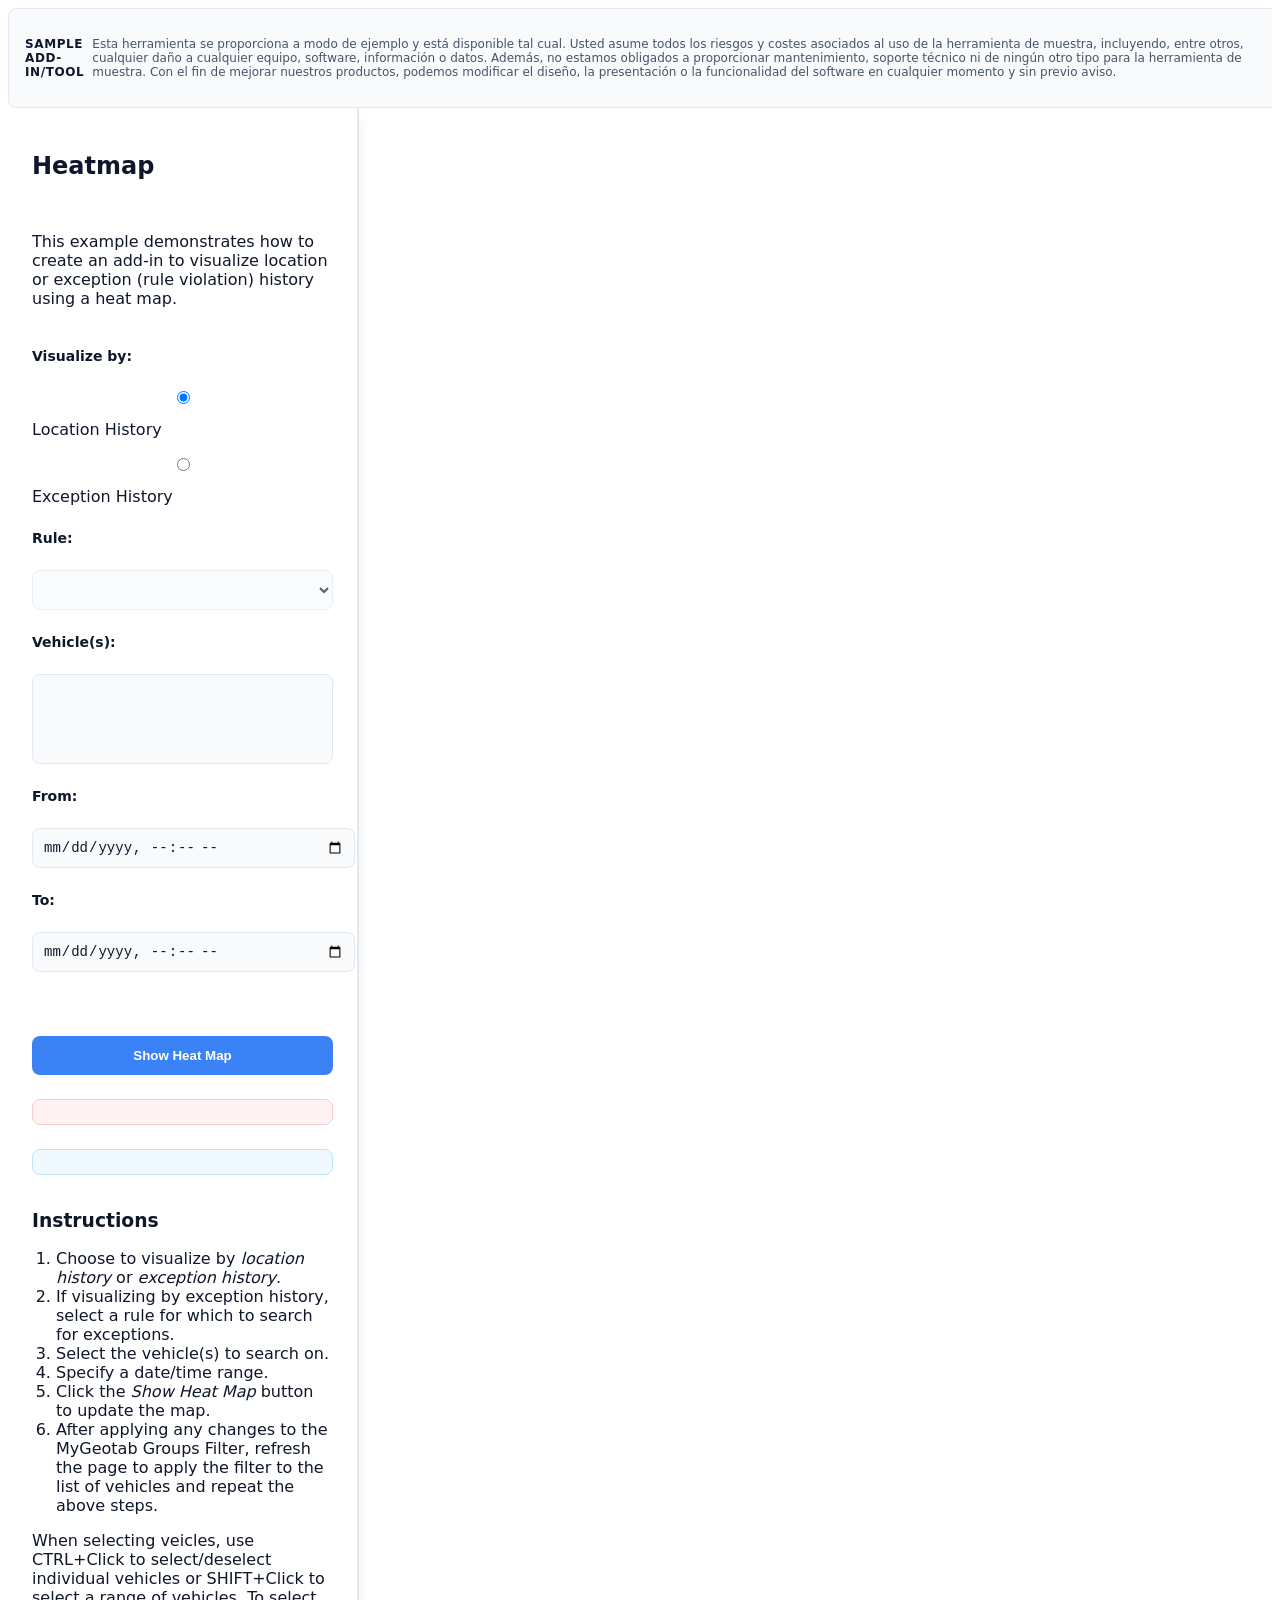
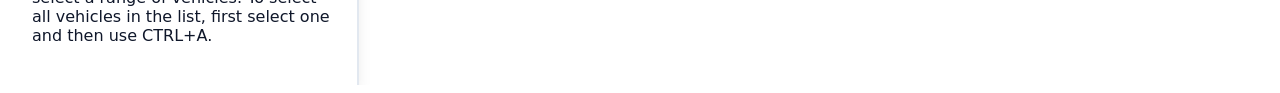
<file: index.html>
<!DOCTYPE html>
<html>

<head>
    <meta charset="utf-8">
    <meta http-equiv="x-ua-compatible" content="ie=edge">
    <meta name="description" content="">
    <meta name="viewport" content="width=device-width,initial-scale=1">
    <title>Heat Map</title>
    <link rel="stylesheet" href="https://tablerospruebas-cell.github.io/Pruebadashboard/styles/vendor.css">
    <link rel="stylesheet" href="https://tablerospruebas-cell.github.io/Pruebadashboard/styles/main.css">
    <script src="https://tablerospruebas-cell.github.io/Pruebadashboard/scripts/vendor.js"></script>
    <script src="https://tablerospruebas-cell.github.io/Pruebadashboard/scripts/main.js"></script>
</head>

<body>
    <div id="heatmap" style="height: calc(100%)">
        <div id="disclaimer">
            <label id="disclaimerLabel">Sample add-in/tool</label>
            <p>Esta herramienta se proporciona a modo de ejemplo y está disponible tal cual. Usted asume todos los riesgos y costes asociados al uso de la herramienta de muestra, incluyendo, entre otros, cualquier daño a cualquier equipo, software, información o datos. Además, no estamos obligados a proporcionar mantenimiento, soporte técnico ni de ningún otro tipo para la herramienta de muestra. Con el fin de mejorar nuestros productos, podemos modificar el diseño, la presentación o la funcionalidad del software en cualquier momento y sin previo aviso.</p>
        </div>
        <div class="cssGrid sm-part-12">
            <div class="lg-part-2 md-part-3 sm-part-12">
                <div id="controls">
                    <h2>Heatmap</h2>
                    <p>This example demonstrates how to create an add-in to visualize location or exception (rule violation) history using a heat map.</p>
                    <label for="visualizeBy">Visualize by:</label>
                    <input type="radio" id="visualizeByLocationHistory" name="visualizeBy" value="locationHistory" checked="checked"> Location History
                    <input type="radio" id="visualizeByExceptionHistory" name="visualizeBy" value="exceptionHistory"> Exception History
                    <label for="exceptionTypes">Rule:</label>
                    <select id="exceptionTypes" class="checkmateFormEditField" ng-mousedown="selectType($event)" disabled="disabled">
                        <option disabled="disabled">Select a rule</option>
                    </select>
                    <label for="vehicles">Vehicle(s):</label>
                    <select id="vehicles" class="checkmateFormEditField" multiple="true" ng-mousedown="selectType($event)"></select>
                    <label for="from">From:</label>
                    <input id="from" type="datetime-local" class="checkmateFormEditField">
                    <label for="to">To:</label>
                    <input id="to" type="datetime-local" class="checkmateFormEditField">
                    <div style="margin:1em"></div>
                    <input type="submit" value="Show Heat Map" id="showHeatMap">
                    <div id="error"></div>
                    <div id="message"></div>
                    <div id="loading" class="spinner" style="display:none">
                        <div></div>
                        <div></div>
                        <div></div>
                    </div>
                    <div>
                        <h3>Instructions</h3>
                        <ol>
                            <li>Choose to visualize by <i>location history</i> or <i>exception history</i>.</li>
                            <li>If visualizing by exception history, select a rule for which to search for exceptions.</li>
                            <li>Select the vehicle(s) to search on.</li>
                            <li>Specify a date/time range.</li>
                            <li>Click the <i>Show Heat Map</i> button to update the map.</li>
                            <li>After applying any changes to the MyGeotab Groups Filter, refresh the page to apply the filter to the list of vehicles and repeat the above steps.</li>
                        </ol>
                        <p>When selecting veicles, use CTRL+Click to select/deselect individual vehicles or SHIFT+Click to select a range of vehicles. To select all vehicles in the list, first select one and then use CTRL+A.</p>
                    </div>
                </div>
            </div>
            <div class="lg-part-10 md-part-9 sm-part-12">
                <div id="heatmap-map" style="width:100%"></div>
            </div>
        </div>
    </div>
</body>

</html>
</file>
